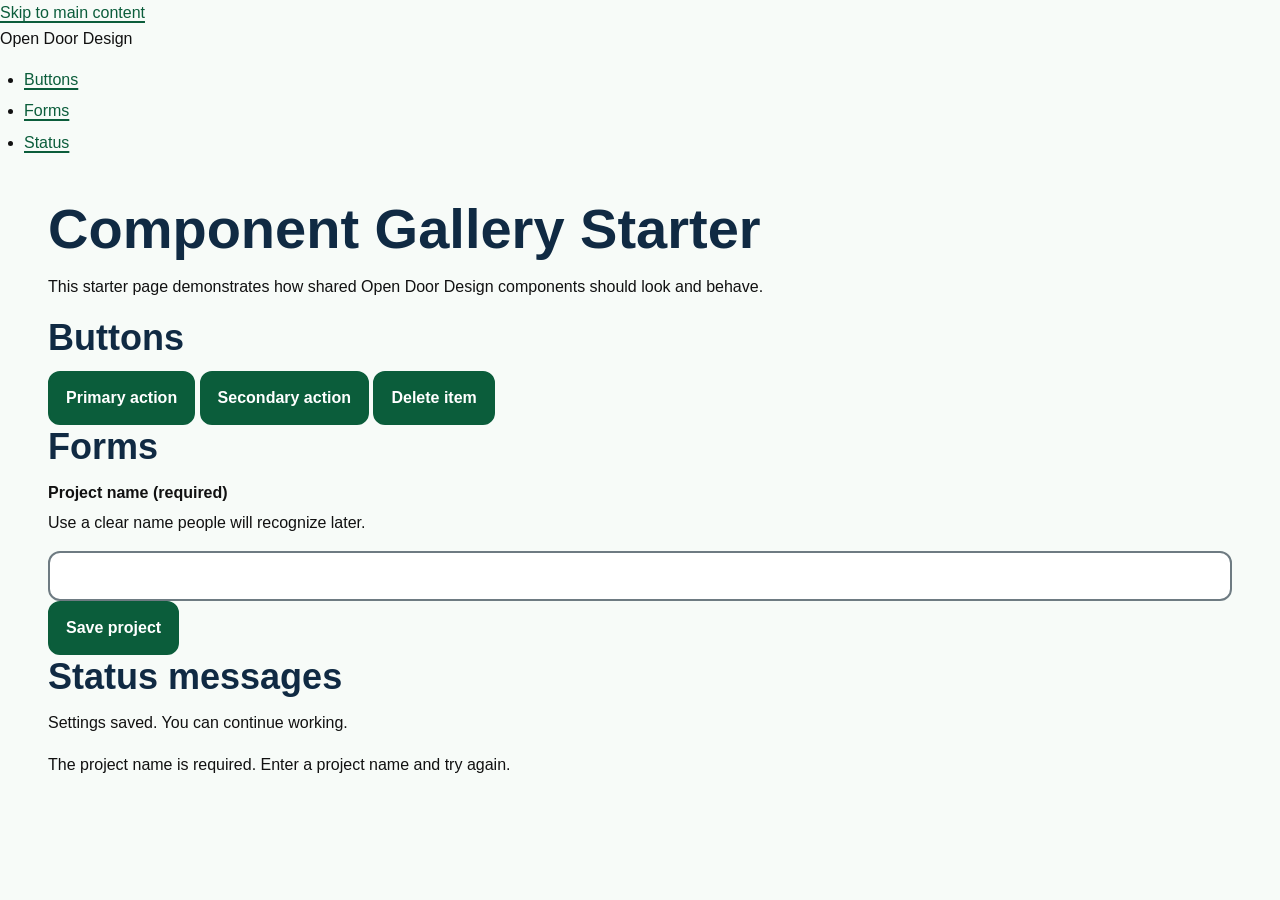
<file: Examples/Component Gallery Starter.html>
<!doctype html>
<html lang="en">
<head>
  <meta charset="utf-8">
  <meta name="viewport" content="width=device-width, initial-scale=1">
  <title>Component Gallery Starter</title>
  <link rel="stylesheet" href="../Components/CSS/odd-theme.css">
  <link rel="stylesheet" href="../Components/CSS/odd-layout.css">
  <link rel="stylesheet" href="../Components/CSS/odd-components.css">
  <link rel="stylesheet" href="../Components/CSS/odd-utilities.css">
</head>
<body>
  <a class="odd-skip-link" href="#main">Skip to main content</a>
  <header class="odd-site-header">
    <div class="odd-container">
      <p class="odd-brand">Open Door Design</p>
      <nav aria-label="Primary">
        <ul class="odd-nav-list">
          <li><a href="#buttons">Buttons</a></li>
          <li><a href="#forms">Forms</a></li>
          <li><a href="#status">Status</a></li>
        </ul>
      </nav>
    </div>
  </header>
  <main id="main" class="odd-container">
    <h1>Component Gallery Starter</h1>
    <p>This starter page demonstrates how shared Open Door Design components should look and behave.</p>

    <section id="buttons" class="odd-section">
      <h2>Buttons</h2>
      <button class="odd-button odd-button-primary" type="button">Primary action</button>
      <button class="odd-button odd-button-secondary" type="button">Secondary action</button>
      <button class="odd-button odd-button-danger" type="button">Delete item</button>
    </section>

    <section id="forms" class="odd-section">
      <h2>Forms</h2>
      <form class="odd-form">
        <label for="project-name">Project name (required)</label>
        <p id="project-name-help" class="odd-help-text">Use a clear name people will recognize later.</p>
        <input id="project-name" name="project-name" required aria-describedby="project-name-help">
        <button class="odd-button odd-button-primary" type="submit">Save project</button>
      </form>
    </section>

    <section id="status" class="odd-section">
      <h2>Status messages</h2>
      <p class="odd-alert odd-alert-info" role="status">Settings saved. You can continue working.</p>
      <p class="odd-alert odd-alert-error" role="alert">The project name is required. Enter a project name and try again.</p>
    </section>
  </main>
</body>
</html>
</file>
<file: Components/CSS/odd-theme.css>
/* Open Door Design Phase 1 theme tokens.
   Internal targets exceed WCAG AA: normal text aims for 7:1 contrast,
   large text and user interface components aim for at least 4.5:1. */
:root {
  color-scheme: light;
  --odd-color-background: #F7FBF8;
  --odd-color-surface: #FFFFFF;
  --odd-color-surface-alt: #EAF3ED;
  --odd-color-panel: #FFFFFF;
  --odd-color-text: #111111;
  --odd-color-text-muted: #2F3437;
  --odd-color-heading: #102A43;
  --odd-color-primary: #0B5D3B;
  --odd-color-primary-dark: #08452C;
  --odd-color-secondary: #17324D;
  --odd-color-secondary-dark: #0F2438;
  --odd-color-link: #0B5D3B;
  --odd-color-link-visited: #5A2A82;
  --odd-color-focus: #8A5A00;
  --odd-color-warning: #8A5A00;
  --odd-color-error: #8F1D16;
  --odd-color-success: #0B5D3B;
  --odd-color-border: #6E7B82;
  --odd-color-border-soft: #B9C5CB;
  --odd-shadow-soft: 0 0.25rem 0.75rem rgba(0, 0, 0, 0.10);
  --odd-radius-sm: 0.375rem;
  --odd-radius-md: 0.75rem;
  --odd-radius-lg: 1rem;
  --odd-space-1: 0.25rem;
  --odd-space-2: 0.5rem;
  --odd-space-3: 0.75rem;
  --odd-space-4: 1rem;
  --odd-space-5: 1.5rem;
  --odd-space-6: 2rem;
  --odd-space-7: 3rem;
  --odd-section-max: 74rem;
  --odd-readable-max: 72ch;
  --odd-touch-target: 3rem;
  --edge-pad: clamp(1rem, 3vw, 2rem);
  --section-max: var(--odd-section-max);
  --text: var(--odd-color-text);
  --bg: var(--odd-color-background);
  --panel: var(--odd-color-panel);
  --soft-bg: var(--odd-color-surface-alt);
  --soft-green: var(--odd-color-surface-alt);
  --deep-green: var(--odd-color-primary);
  --deep-red: var(--odd-color-error);
  --deep-blue: var(--odd-color-link);
  --warm-gold: var(--odd-color-focus);
  --border: var(--odd-color-border);
  --divider: var(--odd-color-border-soft);
  --focus-ring: var(--odd-color-focus);
  --card-border: var(--odd-color-border);
  --logo-max-h: 120px;
  --home-max-h: 36px;
}

* { box-sizing: border-box; }

html {
  font-size: 100%;
  scroll-behavior: smooth;
  overflow-wrap: anywhere;
}

body {
  margin: 0;
  min-width: 0;
  background: var(--odd-color-background);
  color: var(--odd-color-text);
  font-family: Arial, Helvetica, sans-serif;
  font-size: 1rem;
  line-height: 1.6;
}

img, svg, video, canvas {
  max-width: 100%;
  height: auto;
}

h1, h2, h3, h4, h5, h6 {
  color: var(--odd-color-heading);
  line-height: 1.2;
  margin-block: 0 0.75rem;
}

h1 { font-size: clamp(2rem, 6vw, 3.5rem); }
h2 { font-size: clamp(1.55rem, 4vw, 2.25rem); }
h3 { font-size: clamp(1.25rem, 3vw, 1.6rem); }

p, ul, ol, dl { margin-block: 0 1rem; }
ul, ol { padding-inline-start: 1.5rem; }
li + li { margin-block-start: 0.35rem; }

a {
  color: var(--odd-color-link);
  text-decoration: underline;
  text-decoration-thickness: 0.12em;
  text-underline-offset: 0.18em;
}
a:visited { color: var(--odd-color-link-visited); }
a:hover { text-decoration-thickness: 0.18em; }

:focus { outline: none; }
:focus-visible,
a:focus-visible,
button:focus-visible,
input:focus-visible,
select:focus-visible,
textarea:focus-visible,
summary:focus-visible,
[tabindex]:focus-visible {
  outline: 3px solid var(--odd-color-focus);
  outline-offset: 3px;
  box-shadow: 0 0 0 6px #FFFFFF;
}

::selection {
  background: var(--odd-color-secondary);
  color: #FFFFFF;
}

@media (prefers-reduced-motion: reduce) {
  *, *::before, *::after {
    animation-duration: 0.01ms !important;
    animation-iteration-count: 1 !important;
    scroll-behavior: auto !important;
    transition-duration: 0.01ms !important;
  }
}
</file>
<file: Components/CSS/odd-layout.css>
/* Open Door Design shared layout and reflow rules. */

.topbar {
  display: flex;
  justify-content: center;
  align-items: center;
  padding: 0.5rem var(--edge-pad);
}

.home-link {
  display: inline-flex;
  align-items: center;
  justify-content: center;
  border-radius: var(--odd-radius-md);
}

.home-link img {
  display: block;
  width: clamp(64px, 12vw, 96px);
  height: auto;
}

.home-link:focus-visible {
  outline: 3px solid var(--odd-color-focus);
  outline-offset: 4px;
}

/* Keep bypass links off screen until focused, then let their text size the control.
   The previous absolute-positioned links could collapse to a very narrow width and
   wrap one or two characters per line. */
.skip-links {
  position: fixed;
  inset-block-start: 0.5rem;
  inset-inline-start: 0.5rem;
  z-index: 1000;
  display: flex;
  flex-wrap: wrap;
  gap: 0.5rem;
  max-width: calc(100vw - 1rem);
}

.skip-link {
  position: fixed;
  inset-block-start: 0.5rem;
  inset-inline-start: 0.5rem;
  z-index: 1000;
}

.skip-links a,
.skip-link {
  transform: translateY(calc(-100% - 1rem));
  width: max-content;
  max-width: calc(100vw - 1rem);
  white-space: nowrap;
  overflow-wrap: normal;
  background: var(--odd-color-secondary);
  color: #FFFFFF;
  padding: 0.75rem 1rem;
  border-radius: var(--odd-radius-md);
  box-shadow: var(--odd-shadow-soft);
}

.skip-links a:focus,
.skip-link:focus {
  transform: translateY(0);
}

@media (max-width: 22rem) {
  .skip-links a,
  .skip-link {
    white-space: normal;
  }
}

.brand-center, .logo-wrap {
  max-width: var(--odd-section-max);
  margin-inline: auto;
  padding: 1rem var(--edge-pad);
  text-align: center;
}
.logo-wrap img, .brand-center img { max-height: var(--logo-max-h); }

.nav-list {
  display: flex;
  flex-wrap: wrap;
  justify-content: center;
  gap: 0.5rem;
  list-style: none;
  margin: 0;
  padding: 0 0 1rem;
}
.nav-list a {
  display: inline-block;
  min-height: var(--odd-touch-target);
  padding: 0.7rem 0.9rem;
  border: 2px solid transparent;
  border-radius: var(--odd-radius-md);
  color: var(--odd-color-text);
}
.nav-list a:hover,
.nav-list a:focus-visible {
  border-color: var(--odd-color-focus);
  background: var(--odd-color-surface-alt);
  color: var(--odd-color-text);
}
.nav-list a[aria-current="page"], .nav-list a.active {
  border-color: var(--odd-color-focus);
  background: var(--odd-color-surface-alt);
  color: var(--odd-color-text);
  font-weight: 700;
}

.banner {
  background: linear-gradient(135deg, var(--odd-color-secondary), var(--odd-color-secondary-dark));
  color: #FFFFFF;
  padding: clamp(2rem, 6vw, 4rem) var(--edge-pad);
}
.banner > * {
  max-width: var(--odd-section-max);
  margin-inline: auto;
}
.banner h1, .banner h2, .banner p { color: #FFFFFF; }
.banner .lede, .lede { font-size: clamp(1.1rem, 2vw, 1.3rem); max-width: var(--odd-readable-max); }

main, .primary-nav {
  width: min(var(--odd-section-max), calc(100% - (2 * var(--edge-pad))));
  margin-inline: auto;
}
main { padding-block: 1.5rem 3rem; }
.section {
  padding: clamp(1rem, 3vw, 2rem) 0;
}

.grid, .cols-2, .cols-3 {
  display: grid;
  gap: var(--odd-space-5);
}
.grid { grid-template-columns: repeat(auto-fit, minmax(min(100%, 18rem), 1fr)); }
.cols-2 { grid-template-columns: repeat(auto-fit, minmax(min(100%, 22rem), 1fr)); }
.cols-3 { grid-template-columns: repeat(auto-fit, minmax(min(100%, 16rem), 1fr)); }

footer, #footer {
  background: var(--odd-color-secondary-dark);
  color: #FFFFFF;
  padding: 2rem var(--edge-pad);
  text-align: center;
}
footer a, #footer a { color: #FFFFFF; }
footer h2, footer h3, #footer h2, #footer h3 { color: #FFFFFF; }

@media (max-width: 40rem) {
  .nav-list { display: block; }
  .nav-list li + li { margin-block-start: 0.35rem; }
  .nav-list a { width: 100%; }
}

@media (max-width: 20rem) {
  :root { --edge-pad: 0.75rem; }
  body { font-size: 1rem; }
  button, .button, .secondary { width: 100%; }
}
</file>
<file: Components/CSS/odd-components.css>
/* Open Door Design shared components. */
button,
.button,
a.button,
.secondary,
.srf-button-link,
.ecb-btn {
  min-height: var(--odd-touch-target);
  min-width: var(--odd-touch-target);
  border-radius: var(--odd-radius-md);
  border: 2px solid var(--odd-color-primary);
  background: var(--odd-color-primary);
  color: #FFFFFF;
  cursor: pointer;
  display: inline-flex;
  align-items: center;
  justify-content: center;
  gap: 0.4rem;
  font: inherit;
  font-weight: 700;
  padding: 0.75rem 1rem;
  text-align: center;
  text-decoration: none;
}
button:hover, .button:hover, .srf-button-link:hover {
  background: var(--odd-color-primary-dark);
  border-color: var(--odd-color-primary-dark);
}
.secondary {
  background: var(--odd-color-surface);
  color: var(--odd-color-secondary);
  border-color: var(--odd-color-secondary);
}
.secondary:hover { background: var(--odd-color-surface-alt); }
button[disabled], [aria-disabled="true"] {
  opacity: 0.65;
  cursor: not-allowed;
}

input, select, textarea {
  width: 100%;
  min-height: var(--odd-touch-target);
  border: 2px solid var(--odd-color-border);
  border-radius: var(--odd-radius-md);
  color: var(--odd-color-text);
  background: #FFFFFF;
  font: inherit;
  padding: 0.65rem 0.75rem;
}
label { font-weight: 700; display: block; margin-block: 0.75rem 0.25rem; }

.card, .callout, .status, .kvl, .carousel, .srf-carousel-shell {
  background: var(--odd-color-surface);
  border: 2px solid var(--odd-color-border-soft);
  border-radius: var(--odd-radius-lg);
  box-shadow: var(--odd-shadow-soft);
  padding: clamp(1rem, 3vw, 1.5rem);
}
.card h2, .card h3 { margin-block-start: 0; }
.project-meta { color: var(--odd-color-text-muted); font-weight: 700; }

.kvl { margin-block: 1rem; }
.kvl dt { font-weight: 700; color: var(--odd-color-heading); }
.kvl dd { margin-inline-start: 0; margin-block-end: 0.75rem; }

.callout {
  border-color: var(--odd-color-primary);
  background: var(--odd-color-surface-alt);
}

.status {
  border-color: var(--odd-color-focus);
  background: #FFF8E6;
}

/* Home and accessible carousel patterns. */
.srf-carousel-region { margin-block: 2rem; }
.srf-carousel-instructions { max-width: var(--odd-readable-max); }
.srf-carousel-controls, .srf-button-row {
  display: flex;
  flex-wrap: wrap;
  gap: 0.75rem;
  margin-block: 1rem;
}
.srf-slides { min-width: 0; }
.srf-slide, .slide { display: none; }
.srf-slide.active, .slide.active { display: block; }
.srf-slide-summary { font-size: 1.1rem; }
.srf-slide-visual, .founding, .has-visual { text-align: center; }
.srf-slide-count, .srf-status-line { font-weight: 700; }

.carousel { margin-block: 1rem; }
.carousel button { margin-inline-end: 0.5rem; margin-block-end: 0.5rem; }

/* Accessible video player baseline. */
.ecb-player {
  background: #000000;
  border-radius: var(--odd-radius-lg);
  overflow: hidden;
}
.ecb-video-wrap { position: relative; }
.ecb-video { display: block; width: 100%; background: #000000; }
.ecb-controls, .ecb-transcript-bar {
  display: flex;
  flex-wrap: wrap;
  gap: 0.5rem;
  align-items: center;
  background: var(--odd-color-secondary-dark);
  color: #FFFFFF;
  padding: 0.75rem;
}
.ecb-tooltip {
  background: var(--odd-color-secondary-dark);
  color: #FFFFFF;
  border: 1px solid #FFFFFF;
  padding: 0.25rem 0.5rem;
  border-radius: var(--odd-radius-sm);
}
.ecb-transcript-drawer {
  background: var(--odd-color-surface);
  color: var(--odd-color-text);
  border: 2px solid var(--odd-color-border);
  border-radius: var(--odd-radius-lg);
  margin-block-start: 1rem;
}
.ecb-transcript-scroll { max-height: 18rem; overflow: auto; padding: 1rem; }

@media (max-width: 30rem) {
  .srf-carousel-controls, .srf-button-row, .ecb-controls, .ecb-transcript-bar { display: grid; }
  .srf-carousel-controls > *, .srf-button-row > *, .ecb-controls > *, .ecb-transcript-bar > * { width: 100%; }
}

/* Carousel controls are links so JAWS Browse Mode can activate them without Forms Mode. */
.srf-carousel-control {
  display: inline-block;
  text-decoration: none;
  cursor: pointer;
}
</file>
<file: Components/CSS/odd-utilities.css>
/* Open Door Design shared utilities. */
.visually-hidden, .sr-only {
  position: absolute !important;
  width: 1px !important;
  height: 1px !important;
  padding: 0 !important;
  margin: -1px !important;
  overflow: hidden !important;
  clip: rect(0, 0, 0, 0) !important;
  white-space: nowrap !important;
  border: 0 !important;
}

.readable { max-width: var(--odd-readable-max); }
.center { text-align: center; }
.stack > * + * { margin-block-start: 1rem; }
.full-width { width: 100%; }
.no-horizontal-scroll { max-width: 100%; overflow-x: clip; }

@media (forced-colors: active) {
  * { forced-color-adjust: auto; }
  :focus-visible { outline: 3px solid CanvasText; box-shadow: none; }
  button, .button, .secondary, .card { border: 2px solid CanvasText; }
}

@media print {
  .skip-links, .skip-link, nav, button, .srf-carousel-controls, .srf-button-row { display: none !important; }
  body { background: #FFFFFF; color: #000000; }
  a::after { content: " (" attr(href) ")"; }
}
</file>
